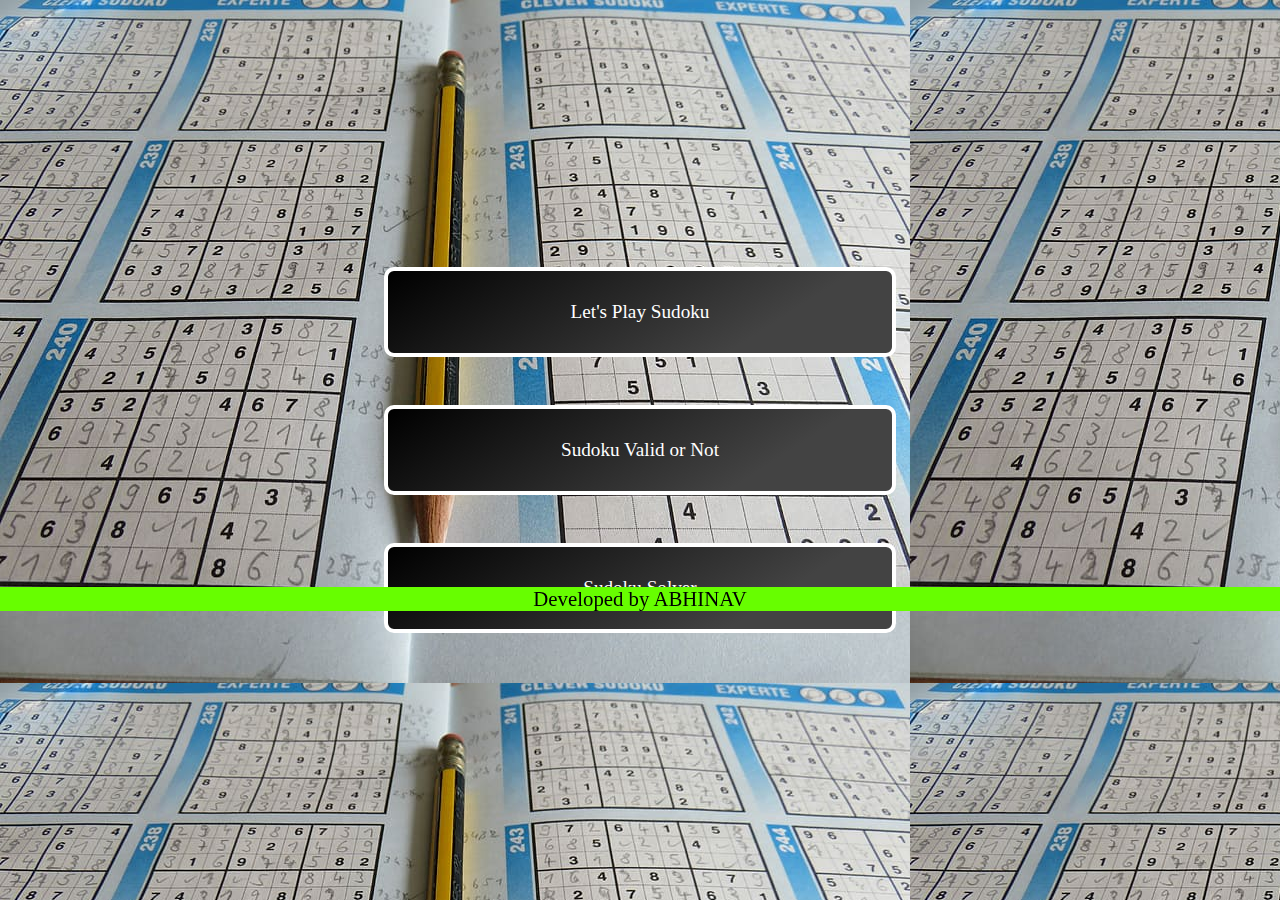
<file: index.html>
<!DOCTYPE html>
<html lang="en">
<head>
    <meta charset="UTF-8">
    <meta http-equiv="X-UA-Compatible" content="IE=edge">
    <meta name="viewport" content="width=device-width, initial-scale=1.0">
    <title>Sudoku</title>
    <link rel="stylesheet" href="./style.css">
</head>
<body>
    <div class="conatiner">
        <div class="opt-area">
            <div class="play-sudoku opt" >Let's Play Sudoku</div>
            <div class="valid-sudoku opt">Sudoku Valid or Not</div>
            <div class="solve-sudoku opt">Sudoku Solver</div>
            <a id="me" href="https://www.linkedin.com/in/abhinav-kumar-6b46161a8/">Developed by ABHINAV</a>
        </div>
    </div>
    <script src="./script.js"></script>
</body>
</html>
</file>
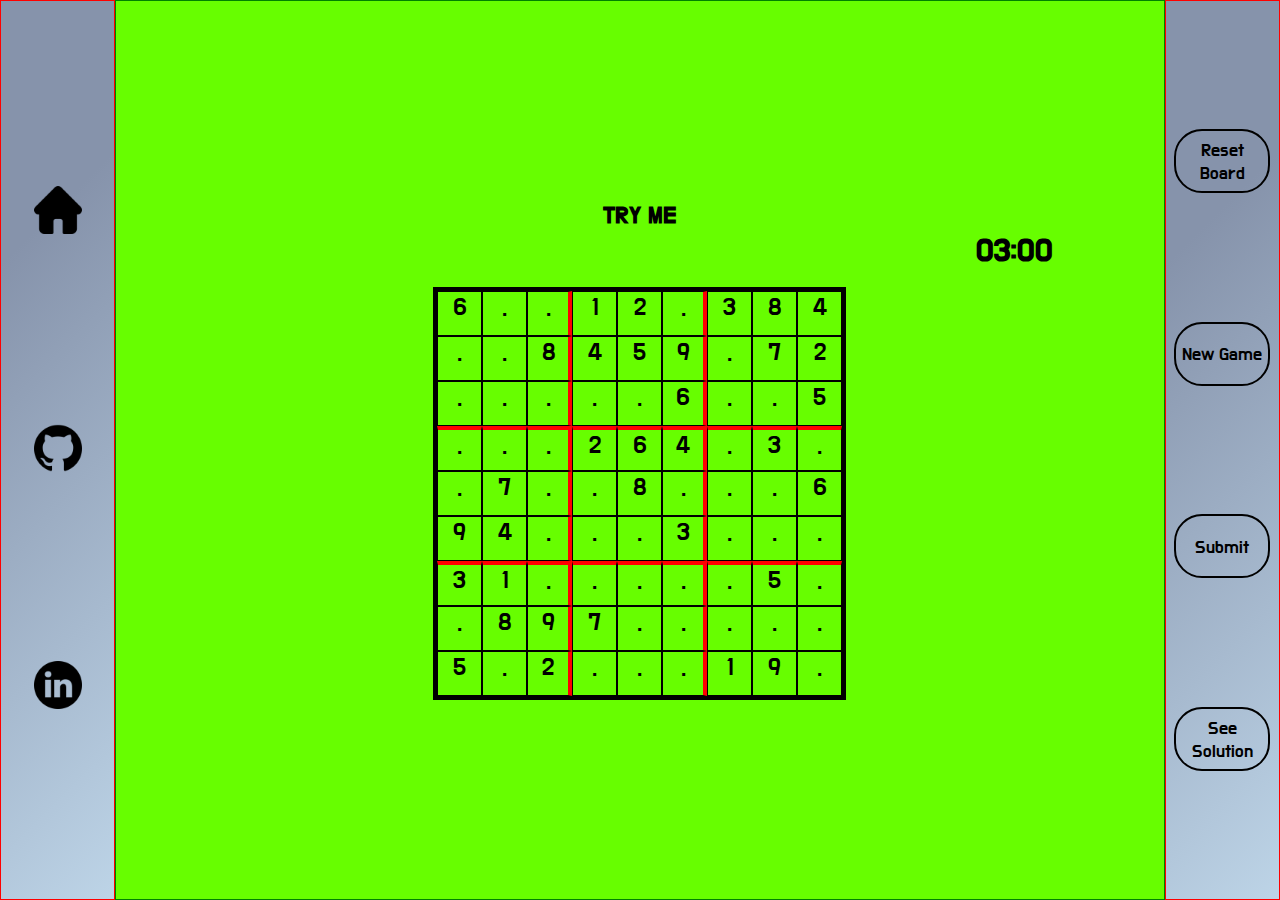
<file: pl.html>
<!DOCTYPE html>
<html lang="en">
<head>
    <meta charset="UTF-8">
    <meta http-equiv="X-UA-Compatible" content="IE=edge">
    <meta name="viewport" content="width=device-width, initial-scale=1.0">
    <title>Sudoku Game</title>
    <link rel="stylesheet" href="./pl.css">
    <link rel="preconnect" href="https://fonts.gstatic.com">
    <link href="https://fonts.googleapis.com/css2?family=Do+Hyeon&display=swap" rel="stylesheet">
</head>
<body>
    <div class="play-container">
        <div class="tools">
            <div class="options" id="home">
                <img src="./home.png" alt="">
            </div>
            <div class="options" id="github">
                <img src="./github.png" alt="">
            </div>
            <div class="options" id="linkedin">
                <img src="./linkedin.png" alt="">
            </div>
        </div>
        <div class="play-area">
            <h2>TRY ME </h2>
            <div class="timer">
                <h1>00:00</h1>
            </div>
            <div class="boxes">
                <div class="col">
                    <div class="cell" r="0" c="0" contentEditable='true'>.</div>
                    <div class="cell" r="1" c="0" contentEditable='true'>.</div>
                    <div class="cell" r="2" c="0" contentEditable='true'>.</div>
                    <div class="cell redBB" r="3" c="0" contentEditable='true'>.</div>
                    <div class="cell" r="4" c="0" contentEditable='true'>.</div>
                    <div class="cell" r="5" c="0" contentEditable='true'>.</div>
                    <div class="cell redBB" r="6" c="0" contentEditable='true'>.</div>
                    <div class="cell" r="7" c="0" contentEditable='true'>.</div>
                    <div class="cell" r="8" c="0" contentEditable='true'>.</div>
                </div>
                <div class="col">
                    <div class="cell" r="0" c="1" contentEditable='true'>.</div>
                    <div class="cell" r="1" c="1" contentEditable='true'>.</div>
                    <div class="cell" r="2" c="1" contentEditable='true'>.</div>
                    <div class="cell redBB" r="3" c="1" contentEditable='true'>.</div>
                    <div class="cell" r="4" c="1" contentEditable='true'>.</div>
                    <div class="cell" r="5" c="1" contentEditable='true'>.</div>
                    <div class="cell redBB" r="6" c="1" contentEditable='true'>.</div>
                    <div class="cell" r="7" c="1" contentEditable='true'>.</div>
                    <div class="cell" r="8" c="1" contentEditable='true'>.</div>
                </div>
                <div class="col">
                    <div class="cell redB" r="0" c="2" contentEditable='true'>.</div>
                    <div class="cell redB" r="1" c="2" contentEditable='true'>.</div>
                    <div class="cell redB" r="2" c="2" contentEditable='true'>.</div>
                    <div class="cell redB redBB" r="3" c="2" contentEditable='true'>.</div>
                    <div class="cell redB" r="4" c="2" contentEditable='true'>.</div>
                    <div class="cell redB" r="5" c="2" contentEditable='true'>.</div>
                    <div class="cell redB redBB" r="6" c="2" contentEditable='true'>.</div>
                    <div class="cell redB" r="7" c="2" contentEditable='true'>.</div>
                    <div class="cell redB" r="8" c="2" contentEditable='true'>.</div>
                </div>
                <div class="col">
                    <div class="cell" r="0" c="3" contentEditable='true'>.</div>
                    <div class="cell" r="1" c="3" contentEditable='true'>.</div>
                    <div class="cell" r="2" c="3" contentEditable='true'>.</div>
                    <div class="cell redBB" r="3" c="3" contentEditable='true'>.</div>
                    <div class="cell" r="4" c="3" contentEditable='true'>.</div>
                    <div class="cell" r="5" c="3" contentEditable='true'>.</div>
                    <div class="cell redBB" r="6" c="3" contentEditable='true'>.</div>
                    <div class="cell" r="7" c="3" contentEditable='true'>.</div>
                    <div class="cell" r="8" c="3" contentEditable='true'>.</div>
                </div>
                <div class="col">
                    <div class="cell" r="0" c="4" contentEditable='true'>.</div>
                    <div class="cell" r="1" c="4" contentEditable='true'>.</div>
                    <div class="cell" r="2" c="4" contentEditable='true'>.</div>
                    <div class="cell redBB" r="3" c="4" contentEditable='true'>.</div>
                    <div class="cell" r="4" c="4" contentEditable='true'>.</div>
                    <div class="cell" r="5" c="4" contentEditable='true'>.</div>
                    <div class="cell redBB" r="6" c="4" contentEditable='true'>.</div>
                    <div class="cell" r="7" c="4" contentEditable='true'>.</div>
                    <div class="cell" r="8" c="4" contentEditable='true'>.</div>
                </div>
                <div class="col">
                    <div class="cell redB" r="0" c="5" contentEditable='true'>.</div>
                    <div class="cell redB" r="1" c="5" contentEditable='true'>.</div>
                    <div class="cell redB" r="2" c="5" contentEditable='true'>.</div>
                    <div class="cell redBB redB" r="3" c="5" contentEditable='true'>.</div>
                    <div class="cell redB" r="4" c="5" contentEditable='true'>.</div>
                    <div class="cell redB" r="5" c="5" contentEditable='true'>.</div>
                    <div class="cell redB redBB" r="6" c="5" contentEditable='true'>.</div>
                    <div class="cell redB" r="7" c="5" contentEditable='true'>.</div>
                    <div class="cell redB" r="8" c="5" contentEditable='true'>.</div>
                </div>
                <div class="col">
                    <div class="cell" r="0" c="6" contentEditable='true'>.</div>
                    <div class="cell" r="1" c="6" contentEditable='true'>.</div>
                    <div class="cell" r="2" c="6" contentEditable='true'>.</div>
                    <div class="cell redBB" r="3" c="6" contentEditable='true'>.</div>
                    <div class="cell" r="4" c="6" contentEditable='true'>.</div>
                    <div class="cell" r="5" c="6" contentEditable='true'>.</div>
                    <div class="cell redBB" r="6" c="6" contentEditable='true'>.</div>
                    <div class="cell" r="7" c="6" contentEditable='true'>.</div>
                    <div class="cell" r="8" c="6" contentEditable='true'>.</div>
                </div>
                <div class="col">
                    <div class="cell" r="0" c="7" contentEditable='true'>.</div>
                    <div class="cell" r="1" c="7" contentEditable='true'>.</div>
                    <div class="cell" r="2" c="7" contentEditable='true'>.</div>
                    <div class="cell redBB" r="3" c="7" contentEditable='true'>.</div>
                    <div class="cell" r="4" c="7" contentEditable='true'>.</div>
                    <div class="cell" r="5" c="7" contentEditable='true'>.</div>
                    <div class="cell redBB" r="6" c="7" contentEditable='true'>.</div>
                    <div class="cell" r="7" c="7" contentEditable='true'>.</div>
                    <div class="cell" r="8" c="7" contentEditable='true'>.</div>
                </div>
                <div class="col">
                    <div class="cell" r="0" c="8" contentEditable='true'>.</div>
                    <div class="cell" r="1" c="8" contentEditable='true'>.</div>
                    <div class="cell" r="2" c="8" contentEditable='true'>.</div>
                    <div class="cell redBB" r="3" c="8" contentEditable='true'>.</div>
                    <div class="cell" r="4" c="8" contentEditable='true'>.</div>
                    <div class="cell" r="5" c="8" contentEditable='true'>.</div>
                    <div class="cell redBB" r="6" c="8" contentEditable='true'>.</div>
                    <div class="cell" r="7" c="8" contentEditable='true'>.</div>
                    <div class="cell" r="8" c="8" contentEditable='true'>.</div>
                </div>
            </div>
            <!-- <div class="cells-content"></div> -->
                
        </div>

        <div class="tools">
            <div class="options btns l-btn hide" id="reset-btn">
                Reset Board
            </div>
            <div class="options btns l-btn" id="reset-que">
                Reset Board
            </div>
            <div class="options btns l-btn" id="new-game">
                New Game
            </div>
            <div class="options btns l-btn hide" id="validate-btn">
                Check Validity
            </div>
            <div class="options btns l-btn" id="submit">
                Submit
            </div>
            <div class="options btns l-btn hide" id="solution">
                Get Solution
            </div>
            <div class="options btns l-btn" id="travel-sol">
                See Solution
            </div>
        </div>

    </div>
    <script src="nav.js"></script>
    <script src="./solver.js"></script>
    <script src="valid.js"></script>
    <script src="./pl.js"></script>
    <script src="./timer.js"></script>

</body>
</html>
</file>
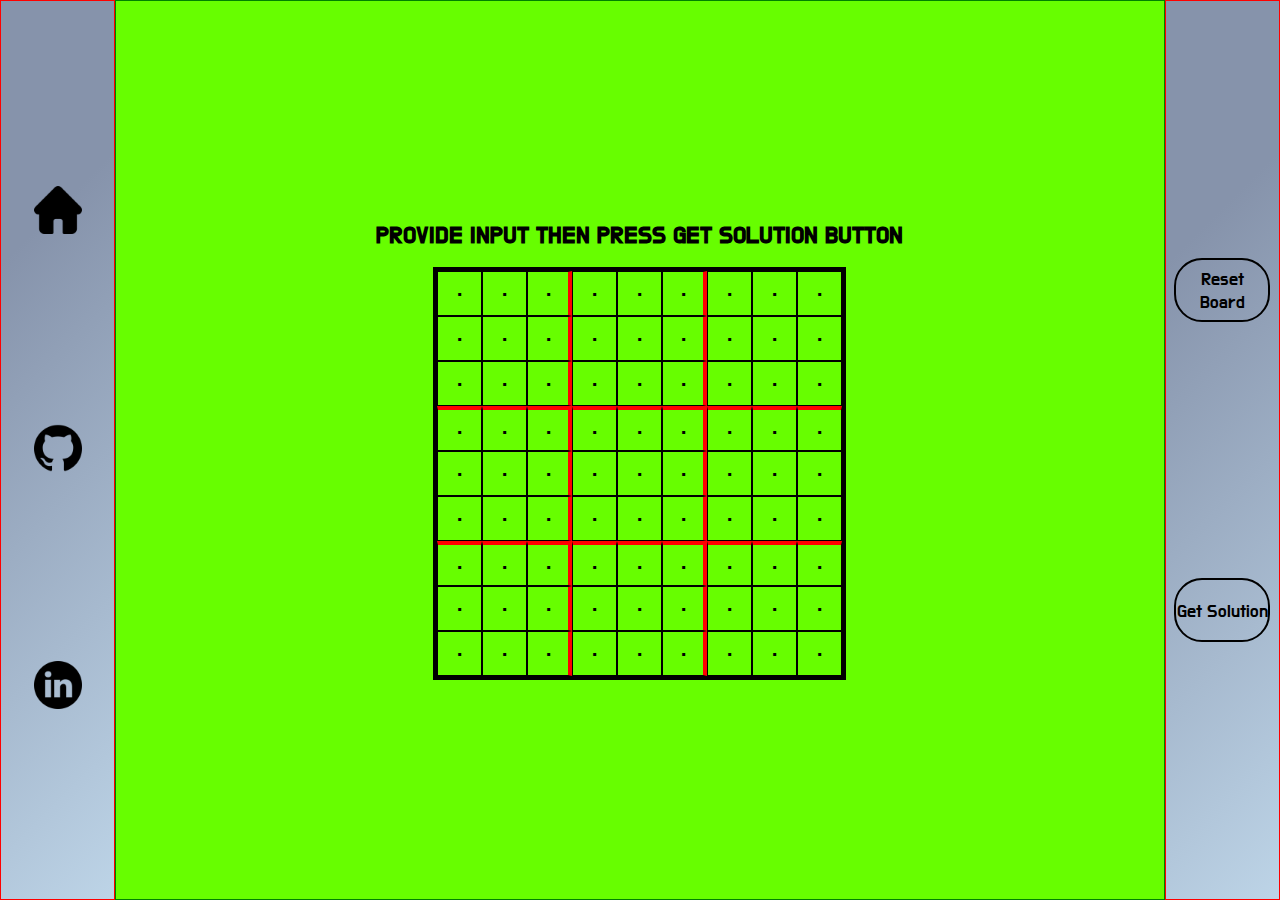
<file: solver.html>
<!DOCTYPE html>
<html lang="en">
<head>
    <meta charset="UTF-8">
    <meta http-equiv="X-UA-Compatible" content="IE=edge">
    <meta name="viewport" content="width=device-width, initial-scale=1.0">
    <title>Sudoku Solver</title>
    <link rel="stylesheet" href="./pl.css">
    <link rel="preconnect" href="https://fonts.gstatic.com">
    <link href="https://fonts.googleapis.com/css2?family=Do+Hyeon&display=swap" rel="stylesheet">
</head>
<body>
    <div class="play-container">
        <div class="tools">
            <div class="options" id="home">
                <img src="./home.png" alt="">
            </div>
            <div class="options" id="github">
                <img src="./github.png" alt="">
            </div>
            <div class="options" id="linkedin">
                <img src="./linkedin.png" alt="">
            </div>
        </div>
        <div class="play-area">
            <h2>PROVIDE INPUT THEN PRESS GET SOLUTION BUTTON</h2>
            <div class="boxes">
                <div class="col">
                    <div class="cell" r="0" c="0" contentEditable='true'>.</div>
                    <div class="cell" r="1" c="0" contentEditable='true'>.</div>
                    <div class="cell" r="2" c="0" contentEditable='true'>.</div>
                    <div class="cell redBB" r="3" c="0" contentEditable='true'>.</div>
                    <div class="cell" r="4" c="0" contentEditable='true'>.</div>
                    <div class="cell" r="5" c="0" contentEditable='true'>.</div>
                    <div class="cell redBB" r="6" c="0" contentEditable='true'>.</div>
                    <div class="cell" r="7" c="0" contentEditable='true'>.</div>
                    <div class="cell" r="8" c="0" contentEditable='true'>.</div>
                </div>
                <div class="col">
                    <div class="cell" r="0" c="1" contentEditable='true'>.</div>
                    <div class="cell" r="1" c="1" contentEditable='true'>.</div>
                    <div class="cell" r="2" c="1" contentEditable='true'>.</div>
                    <div class="cell redBB" r="3" c="1" contentEditable='true'>.</div>
                    <div class="cell" r="4" c="1" contentEditable='true'>.</div>
                    <div class="cell" r="5" c="1" contentEditable='true'>.</div>
                    <div class="cell redBB" r="6" c="1" contentEditable='true'>.</div>
                    <div class="cell" r="7" c="1" contentEditable='true'>.</div>
                    <div class="cell" r="8" c="1" contentEditable='true'>.</div>
                </div>
                <div class="col">
                    <div class="cell redB" r="0" c="2" contentEditable='true'>.</div>
                    <div class="cell redB" r="1" c="2" contentEditable='true'>.</div>
                    <div class="cell redB" r="2" c="2" contentEditable='true'>.</div>
                    <div class="cell redB redBB" r="3" c="2" contentEditable='true'>.</div>
                    <div class="cell redB" r="4" c="2" contentEditable='true'>.</div>
                    <div class="cell redB" r="5" c="2" contentEditable='true'>.</div>
                    <div class="cell redB redBB" r="6" c="2" contentEditable='true'>.</div>
                    <div class="cell redB" r="7" c="2" contentEditable='true'>.</div>
                    <div class="cell redB" r="8" c="2" contentEditable='true'>.</div>
                </div>
                <div class="col">
                    <div class="cell" r="0" c="3" contentEditable='true'>.</div>
                    <div class="cell" r="1" c="3" contentEditable='true'>.</div>
                    <div class="cell" r="2" c="3" contentEditable='true'>.</div>
                    <div class="cell redBB" r="3" c="3" contentEditable='true'>.</div>
                    <div class="cell" r="4" c="3" contentEditable='true'>.</div>
                    <div class="cell" r="5" c="3" contentEditable='true'>.</div>
                    <div class="cell redBB" r="6" c="3" contentEditable='true'>.</div>
                    <div class="cell" r="7" c="3" contentEditable='true'>.</div>
                    <div class="cell" r="8" c="3" contentEditable='true'>.</div>
                </div>
                <div class="col">
                    <div class="cell" r="0" c="4" contentEditable='true'>.</div>
                    <div class="cell" r="1" c="4" contentEditable='true'>.</div>
                    <div class="cell" r="2" c="4" contentEditable='true'>.</div>
                    <div class="cell redBB" r="3" c="4" contentEditable='true'>.</div>
                    <div class="cell" r="4" c="4" contentEditable='true'>.</div>
                    <div class="cell" r="5" c="4" contentEditable='true'>.</div>
                    <div class="cell redBB" r="6" c="4" contentEditable='true'>.</div>
                    <div class="cell" r="7" c="4" contentEditable='true'>.</div>
                    <div class="cell" r="8" c="4" contentEditable='true'>.</div>
                </div>
                <div class="col">
                    <div class="cell redB" r="0" c="5" contentEditable='true'>.</div>
                    <div class="cell redB" r="1" c="5" contentEditable='true'>.</div>
                    <div class="cell redB" r="2" c="5" contentEditable='true'>.</div>
                    <div class="cell redBB redB" r="3" c="5" contentEditable='true'>.</div>
                    <div class="cell redB" r="4" c="5" contentEditable='true'>.</div>
                    <div class="cell redB" r="5" c="5" contentEditable='true'>.</div>
                    <div class="cell redB redBB" r="6" c="5" contentEditable='true'>.</div>
                    <div class="cell redB" r="7" c="5" contentEditable='true'>.</div>
                    <div class="cell redB" r="8" c="5" contentEditable='true'>.</div>
                </div>
                <div class="col">
                    <div class="cell" r="0" c="6" contentEditable='true'>.</div>
                    <div class="cell" r="1" c="6" contentEditable='true'>.</div>
                    <div class="cell" r="2" c="6" contentEditable='true'>.</div>
                    <div class="cell redBB" r="3" c="6" contentEditable='true'>.</div>
                    <div class="cell" r="4" c="6" contentEditable='true'>.</div>
                    <div class="cell" r="5" c="6" contentEditable='true'>.</div>
                    <div class="cell redBB" r="6" c="6" contentEditable='true'>.</div>
                    <div class="cell" r="7" c="6" contentEditable='true'>.</div>
                    <div class="cell" r="8" c="6" contentEditable='true'>.</div>
                </div>
                <div class="col">
                    <div class="cell" r="0" c="7" contentEditable='true'>.</div>
                    <div class="cell" r="1" c="7" contentEditable='true'>.</div>
                    <div class="cell" r="2" c="7" contentEditable='true'>.</div>
                    <div class="cell redBB" r="3" c="7" contentEditable='true'>.</div>
                    <div class="cell" r="4" c="7" contentEditable='true'>.</div>
                    <div class="cell" r="5" c="7" contentEditable='true'>.</div>
                    <div class="cell redBB" r="6" c="7" contentEditable='true'>.</div>
                    <div class="cell" r="7" c="7" contentEditable='true'>.</div>
                    <div class="cell" r="8" c="7" contentEditable='true'>.</div>
                </div>
                <div class="col">
                    <div class="cell" r="0" c="8" contentEditable='true'>.</div>
                    <div class="cell" r="1" c="8" contentEditable='true'>.</div>
                    <div class="cell" r="2" c="8" contentEditable='true'>.</div>
                    <div class="cell redBB" r="3" c="8" contentEditable='true'>.</div>
                    <div class="cell" r="4" c="8" contentEditable='true'>.</div>
                    <div class="cell" r="5" c="8" contentEditable='true'>.</div>
                    <div class="cell redBB" r="6" c="8" contentEditable='true'>.</div>
                    <div class="cell" r="7" c="8" contentEditable='true'>.</div>
                    <div class="cell" r="8" c="8" contentEditable='true'>.</div>
                </div>
            </div>
            <!-- <div class="cells-content"></div> -->
                
        </div>

        <div class="tools">
            <div class="options btns l-btn" id="reset-btn">
                Reset Board
            </div>
            <div class="options btns l-btn hide" id="validate-btn">
                Check Validity
            </div>
            <div class="options btns l-btn" id="solution">
                Get Solution
            </div>
            <div class="options btns l-btn hide" id="reset-que">
                Reset Board
            </div>
            <div class="options btns l-btn hide" id="travel-sol">
                See Solution
            </div>
            <div class="options btns l-btn hide" id="submit">
                Submit
            </div>
            <div class="options btns l-btn hide" id="new-game">
                New Game
            </div>
        </div>

    </div>
    <script src="nav.js"></script>
    <script src="valid.js"></script>
    <script src="solver.js"></script>
    <!-- <script src="./playjs.js"></script> -->

</body>
</html>
</file>
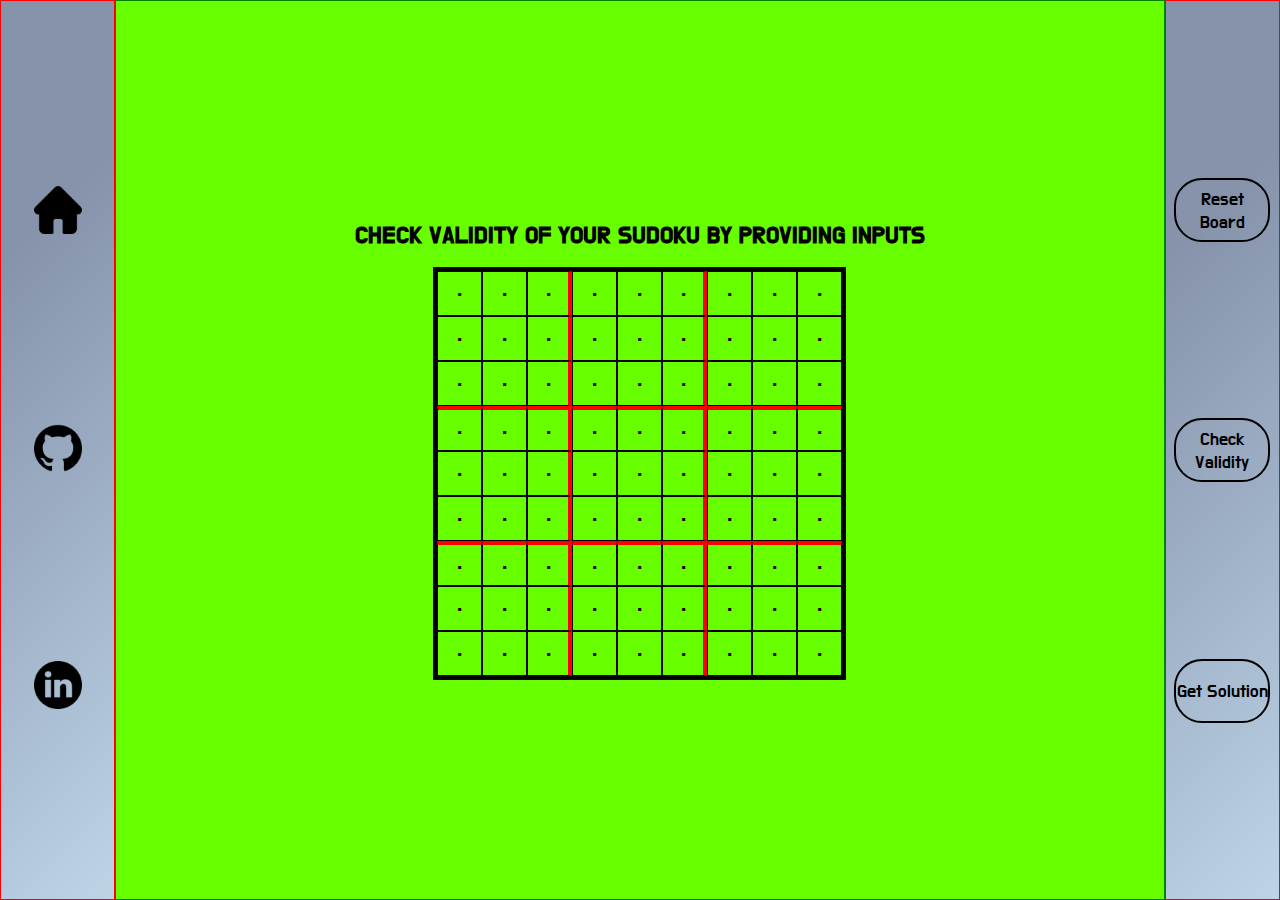
<file: valid.html>
<!DOCTYPE html>
<html lang="en">
<head>
    <meta charset="UTF-8">
    <meta http-equiv="X-UA-Compatible" content="IE=edge">
    <meta name="viewport" content="width=device-width, initial-scale=1.0">
    <title>Valid Sudoku</title>
    <link rel="stylesheet" href="./pl.css">
    <link rel="preconnect" href="https://fonts.gstatic.com">
    <link href="https://fonts.googleapis.com/css2?family=Do+Hyeon&display=swap" rel="stylesheet">
</head>
<body>
    <div class="play-container">
        <div class="tools">
            <div class="options" id="home">
                <img src="./home.png" alt="">
            </div>
            <div class="options" id="github">
                <img src="./github.png" alt="">
            </div>
            <div class="options" id="linkedin">
                <img src="./linkedin.png" alt="">
            </div>
        </div>
        <div class="play-area">
            <h2>CHECK VALIDITY OF YOUR SUDOKU BY PROVIDING INPUTS</h2>
            <div class="boxes">
                <div class="col">
                    <div class="cell" r="0" c="0" contentEditable='true'>.</div>
                    <div class="cell" r="1" c="0" contentEditable='true'>.</div>
                    <div class="cell" r="2" c="0" contentEditable='true'>.</div>
                    <div class="cell redBB" r="3" c="0" contentEditable='true'>.</div>
                    <div class="cell" r="4" c="0" contentEditable='true'>.</div>
                    <div class="cell" r="5" c="0" contentEditable='true'>.</div>
                    <div class="cell redBB" r="6" c="0" contentEditable='true'>.</div>
                    <div class="cell" r="7" c="0" contentEditable='true'>.</div>
                    <div class="cell" r="8" c="0" contentEditable='true'>.</div>
                </div>
                <div class="col">
                    <div class="cell" r="0" c="1" contentEditable='true'>.</div>
                    <div class="cell" r="1" c="1" contentEditable='true'>.</div>
                    <div class="cell" r="2" c="1" contentEditable='true'>.</div>
                    <div class="cell redBB" r="3" c="1" contentEditable='true'>.</div>
                    <div class="cell" r="4" c="1" contentEditable='true'>.</div>
                    <div class="cell" r="5" c="1" contentEditable='true'>.</div>
                    <div class="cell redBB" r="6" c="1" contentEditable='true'>.</div>
                    <div class="cell" r="7" c="1" contentEditable='true'>.</div>
                    <div class="cell" r="8" c="1" contentEditable='true'>.</div>
                </div>
                <div class="col">
                    <div class="cell redB" r="0" c="2" contentEditable='true'>.</div>
                    <div class="cell redB" r="1" c="2" contentEditable='true'>.</div>
                    <div class="cell redB" r="2" c="2" contentEditable='true'>.</div>
                    <div class="cell redB redBB" r="3" c="2" contentEditable='true'>.</div>
                    <div class="cell redB" r="4" c="2" contentEditable='true'>.</div>
                    <div class="cell redB" r="5" c="2" contentEditable='true'>.</div>
                    <div class="cell redB redBB" r="6" c="2" contentEditable='true'>.</div>
                    <div class="cell redB" r="7" c="2" contentEditable='true'>.</div>
                    <div class="cell redB" r="8" c="2" contentEditable='true'>.</div>
                </div>
                <div class="col">
                    <div class="cell" r="0" c="3" contentEditable='true'>.</div>
                    <div class="cell" r="1" c="3" contentEditable='true'>.</div>
                    <div class="cell" r="2" c="3" contentEditable='true'>.</div>
                    <div class="cell redBB" r="3" c="3" contentEditable='true'>.</div>
                    <div class="cell" r="4" c="3" contentEditable='true'>.</div>
                    <div class="cell" r="5" c="3" contentEditable='true'>.</div>
                    <div class="cell redBB" r="6" c="3" contentEditable='true'>.</div>
                    <div class="cell" r="7" c="3" contentEditable='true'>.</div>
                    <div class="cell" r="8" c="3" contentEditable='true'>.</div>
                </div>
                <div class="col">
                    <div class="cell" r="0" c="4" contentEditable='true'>.</div>
                    <div class="cell" r="1" c="4" contentEditable='true'>.</div>
                    <div class="cell" r="2" c="4" contentEditable='true'>.</div>
                    <div class="cell redBB" r="3" c="4" contentEditable='true'>.</div>
                    <div class="cell" r="4" c="4" contentEditable='true'>.</div>
                    <div class="cell" r="5" c="4" contentEditable='true'>.</div>
                    <div class="cell redBB" r="6" c="4" contentEditable='true'>.</div>
                    <div class="cell" r="7" c="4" contentEditable='true'>.</div>
                    <div class="cell" r="8" c="4" contentEditable='true'>.</div>
                </div>
                <div class="col">
                    <div class="cell redB" r="0" c="5" contentEditable='true'>.</div>
                    <div class="cell redB" r="1" c="5" contentEditable='true'>.</div>
                    <div class="cell redB" r="2" c="5" contentEditable='true'>.</div>
                    <div class="cell redBB redB" r="3" c="5" contentEditable='true'>.</div>
                    <div class="cell redB" r="4" c="5" contentEditable='true'>.</div>
                    <div class="cell redB" r="5" c="5" contentEditable='true'>.</div>
                    <div class="cell redB redBB" r="6" c="5" contentEditable='true'>.</div>
                    <div class="cell redB" r="7" c="5" contentEditable='true'>.</div>
                    <div class="cell redB" r="8" c="5" contentEditable='true'>.</div>
                </div>
                <div class="col">
                    <div class="cell" r="0" c="6" contentEditable='true'>.</div>
                    <div class="cell" r="1" c="6" contentEditable='true'>.</div>
                    <div class="cell" r="2" c="6" contentEditable='true'>.</div>
                    <div class="cell redBB" r="3" c="6" contentEditable='true'>.</div>
                    <div class="cell" r="4" c="6" contentEditable='true'>.</div>
                    <div class="cell" r="5" c="6" contentEditable='true'>.</div>
                    <div class="cell redBB" r="6" c="6" contentEditable='true'>.</div>
                    <div class="cell" r="7" c="6" contentEditable='true'>.</div>
                    <div class="cell" r="8" c="6" contentEditable='true'>.</div>
                </div>
                <div class="col">
                    <div class="cell" r="0" c="7" contentEditable='true'>.</div>
                    <div class="cell" r="1" c="7" contentEditable='true'>.</div>
                    <div class="cell" r="2" c="7" contentEditable='true'>.</div>
                    <div class="cell redBB" r="3" c="7" contentEditable='true'>.</div>
                    <div class="cell" r="4" c="7" contentEditable='true'>.</div>
                    <div class="cell" r="5" c="7" contentEditable='true'>.</div>
                    <div class="cell redBB" r="6" c="7" contentEditable='true'>.</div>
                    <div class="cell" r="7" c="7" contentEditable='true'>.</div>
                    <div class="cell" r="8" c="7" contentEditable='true'>.</div>
                </div>
                <div class="col">
                    <div class="cell" r="0" c="8" contentEditable='true'>.</div>
                    <div class="cell" r="1" c="8" contentEditable='true'>.</div>
                    <div class="cell" r="2" c="8" contentEditable='true'>.</div>
                    <div class="cell redBB" r="3" c="8" contentEditable='true'>.</div>
                    <div class="cell" r="4" c="8" contentEditable='true'>.</div>
                    <div class="cell" r="5" c="8" contentEditable='true'>.</div>
                    <div class="cell redBB" r="6" c="8" contentEditable='true'>.</div>
                    <div class="cell" r="7" c="8" contentEditable='true'>.</div>
                    <div class="cell" r="8" c="8" contentEditable='true'>.</div>
                </div>
            </div>
            <!-- <div class="cells-content"></div> -->
                
        </div>

        <div class="tools">
            <div class="options btns l-btn" id="reset-btn">
                Reset Board
            </div>
            <div class="options btns l-btn" id="validate-btn">
                Check Validity
            </div>
            <div class="options btns l-btn" id="solution">
                Get Solution
            </div>
            <div class="options btns l-btn hide" id="reset-que">
                Reset Board
            </div>
            <div class="options btns l-btn hide" id="travel-sol">
                See Solution
            </div>
            <div class="options btns l-btn hide" id="new-game">
                New Game
            </div>
        </div>

    </div>
    <script src="nav.js"></script>
    <script src="./solver.js"></script>
    <script src="./valid.js"></script>
    <!-- <script src="./playjs.js"></script> -->

</body>
</html>
</file>
<file: style.css>
*{
    box-sizing: border-box;
    padding: 0;
    margin: 0;
    
    
}

.container{
    
    display: flex;
    justify-content: center;
    align-items: center;
}
.opt-area{
    color: white;
    display: flex;
    min-height: 100vh;
    width: 100%;
    flex-direction: column;
    justify-content: center;
    align-items: center;
    /* background-color: #7ed6df; */
    /* background-image: linear-gradient(315deg, #7ed6df 0%, #000000 74%); */
    /* background: red; */
    background-image: url("./newspaper-412452_1280.jpg"); 
}
.opt{
    font-size: larger;
    border: 4px solid white;
    width: 40%;
    margin: 1.5rem;
    height: 10vh;
    display: flex;
    justify-content: center;
    align-items: center;
    border-radius: 10px;
    cursor: pointer;
    background-color: #000000;
    background-image: linear-gradient(147deg, #000000 0%, #434343 74%);
}


#me{
    position: fixed;
    top: 587px;
    padding-bottom: 0;
    background-image: url("./jc-gellidon-0jSZu_eTjXg-unsplash.jpg"); 
    display: flex;
    text-align: center;
    justify-content: center;
    width: 100%;
    color: black;
    font-size: 1.3rem;
    text-decoration: none;
}
</file>
<file: pl.css>
*{
    font-family: 'Do Hyeon', sans-serif;
    box-sizing: border-box;
    padding: 0;
    margin: 0; 
}
.play-container{
    display: flex;
    height: 100vh;
}
.tools{
    border: 1px solid red;
    min-width: 9%;
    display: flex;
    flex-direction: column;
    align-items: center;
    justify-content: space-evenly;
    background-color: #bdd4e7;
    background-image: linear-gradient(315deg, #bdd4e7 0%, #8693ab 74%);

}
.play-area{
    border: 1px solid green;
    width: 82%;
    display: flex;
    justify-content: center;
    align-items: center;
    flex-direction: column ;
    /* margin: 8px;    can be removed */
    background-image: url("./jc-gellidon-0jSZu_eTjXg-unsplash.jpg"); 
    
}
table{
    margin-top: 15px;
}
.options{
    cursor: pointer;
}
.options img{
    height: 3rem;
}
.btns{
    border: 2px solid black;
    height: 2rem;
    width: 6rem;
    border-radius: 28px;
    text-align: center;
    padding-top: 4px;
    font-size: 18px;
    display: flex;
    align-items: center;
    justify-content: center;
}


/* expt */


.cell
{
    width:45px;
    height: 45px;
    border: 1px solid black;
    display: flex;
    overflow: auto;
    outline: none;
    justify-content: center;
    text-align: center;
    font-size: 25px;
}
.boxes{
    display: flex;
    margin-top: 1rem;
    border: 4px solid black;

}
.boxes input{
    width: 44px;
    border: none;
}

.brdright{
    border-right: 30px solid red;
}

/* expt on real sudoku */

.cells{
    display: flex;
    width: 400px;
    border: 4px solid purple;
}
.l-btn{
    height: 4rem;
}
.hide{
    display: none;
}

.blue{
    background: lightskyblue;
}

.redB{
    border-right: 4px solid red;
}
.redBB{
    border-top: 4px solid red;
}



/* timer */
.timer{
    margin-left: 750px;
}
</file>
